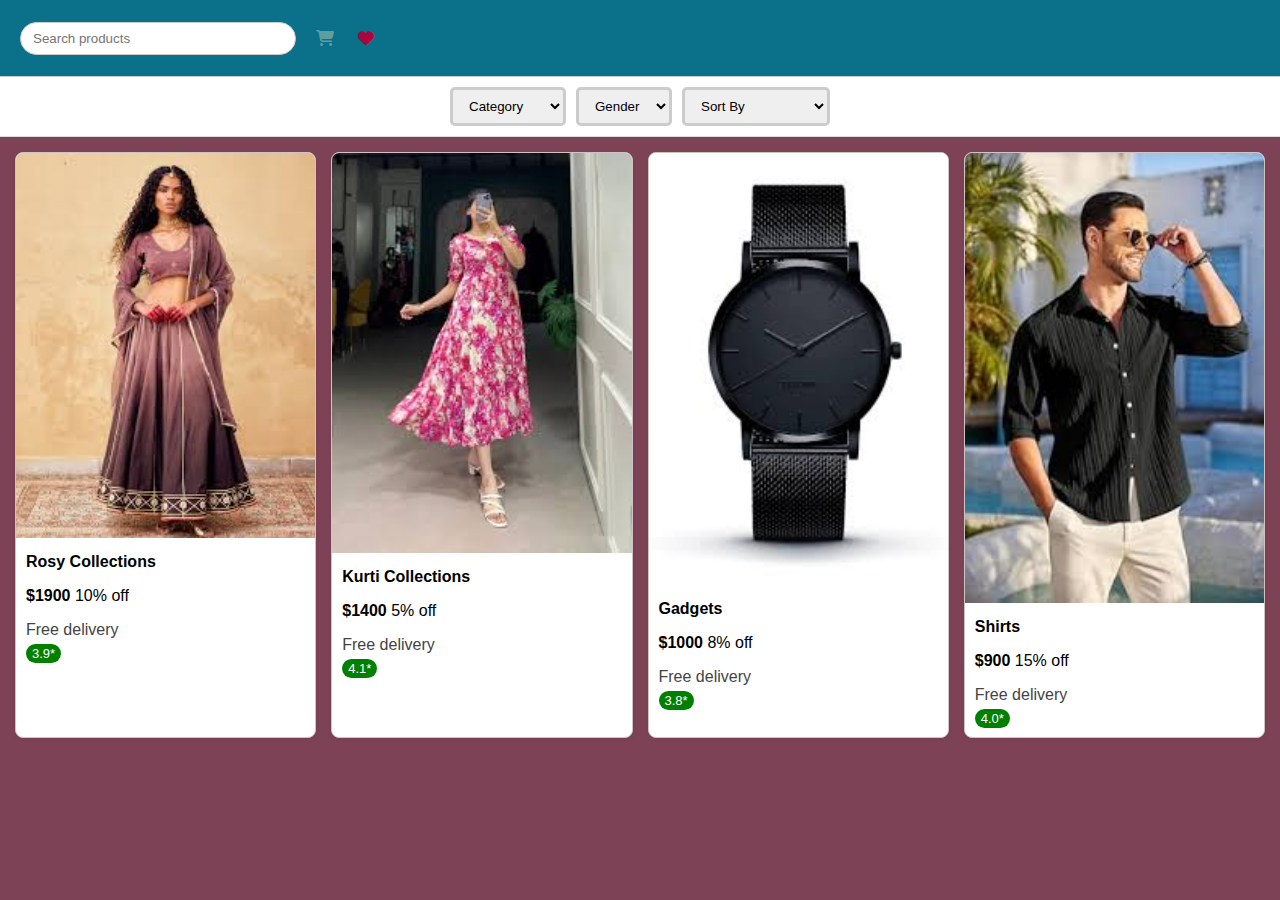
<file: index.html>
<!DOCTYPE html>
<html lang="en">

<head>
    <meta charset="UTF-8">
    <meta name="viewport" content="width=device-width, initial-scale=1.0">
    <title>Shopping Website</title>
    <link rel="stylesheet" href="web.css">
    <link rel="stylesheet" href="https://cdnjs.cloudflare.com/ajax/libs/font-awesome/6.5.0/css/all.min.css">

</head>

<body>
    <header>
        <input type="text" placeholder="Search products">
        <div class="icons">
        <i class="fa-solid fa-cart-shopping icon"></i>
        <i class="fa-solid fa-heart icon2"></i>
        </div>
    </header>
    <div class="filters">
        <select>
            <option>Category</option>
            <option>Clothing</option>
            <option>Electronics</option>
        </select>
        <select>
            <option>Gender</option>
            <option>Male</option>
            <option>Women</option>
        </select>
        <select>
            <option>Sort By</option>
            <option>Price low to high</option>
            <option>Price high to low</option>
        </select>
    </div>
    <section class="products">
        <div class="product-card">
            <img src="image1.jpg" alt="ghagra">
            <div class="product-info">
                <h3>Rosy Collections</h3>
                <p><span class="price">$1900</span>
                    <span class="discont">10% off</span>
                </p>
                <p class="delivery">Free delivery</p>
                <span class="rating">3.9*</span>
            </div>
        </div>
        <div class="product-card">
            <img src="image2.jpg" alt="frock">
            <div class="product-info">
                <h3>Kurti Collections</h3>
                <p><span class="price">$1400</span>
                    <span class="discont">5% off</span>
                </p>
                <p class="delivery">Free delivery</p>
                <span class="rating">4.1*</span>
            </div>
        </div>
        <div class="product-card">
            <img src="images.jpg" alt="watch">
            <div class="product-info">
                <h3>Gadgets</h3>
                <p><span class="price">$1000</span>
                    <span class="discont">8% off</span>
                </p>
                <p class="delivery">Free delivery</p>
                <span class="rating">3.8*</span>
            </div>
        </div>
        <div class="product-card">
            <img src="image4.jpg" alt="shirts">
            <div class="product-info">
                <h3>Shirts</h3>
                <p><span class="price">$900</span>
                    <span class="discont">15% off</span>
                </p>
                <p class="delivery">Free delivery</p>
                <span class="rating">4.0*</span>
            </div>
        </div>
    </section>
</body>


</html>
</file>
<file: web.css>
body{
  margin: 0;
  font-family: Arial, Helvetica, sans-serif;
  background-color: hwb(340 26% 51%);
}
.icon{
  color:cadetblue;
  padding: 20px;
  
}
.icon2{
color: #ac053d;
}
header{
  background: hsl(192, 85%, 29%);
  padding: 10px 20px;
  display: flex;
   align-items: center;
  /* justify-content: space-between;  */
  border-bottom: 1px solid #ccc;
  flex-wrap: wrap;


}
header input{
  padding: 8px 12px;
  width: 250px;
  max-width: 100%;
  border: 1px solid#ccc;
  border-radius: 20px;
}
.filters{
  background: #fff;
  padding: 10px;
  display: flex;
  gap: 10px;
  justify-content: center;
  border-bottom: 1px solid#ddd;
  flex-wrap: wrap;
}
.filters select{
  padding: 8px 12px;
  border:  solid#ccc;
  border-radius: 5px;
}
.products{
  display: grid;
  grid-template-columns: repeat(auto-fit,minmax(180px,1fr));
  gap:15px;
  padding: 15px;
}
.product-card{
  background: #fff;
  border:1px solid #cec4c4;
  border-radius: 8px;
  overflow: hidden;
  box-shadow: 0 2px 4px rgba(0,0,0,0.05);
  transition: transform 0.2s;
}
.product-card:hover{
  transform:translateY(-5px);
}
.product-card img{
  width: 100%;
  height: auto;
  display: block;
}
.product-info{
  padding: 10px;
}
.product-info h3{
  font-size: medium;
  margin: 5px 0;
}
.price{
  font-weight: bold;
  color: #000;
}
.old-price{
  text-align:line-through;
  color:#777;
  margin-left: 5px;
  font-size: medium;
}
.discount{
  color: green;
  font-size: medium;
  margin-left: 5px;
}
.delivery{
  font-size: medium;
  color: #444;
  margin: 5px 0;
}
.rating{
  display: inline;
  background: green;
  color: white;
  padding: 2px 6px;
  font-size: small;
  border-radius: 12px;
}
@media(max-width:600px) {
  header{
    flex-direction: column;
    gap: 10px;
  }
  header input{
    width: 100%;
  }
}
</file>
